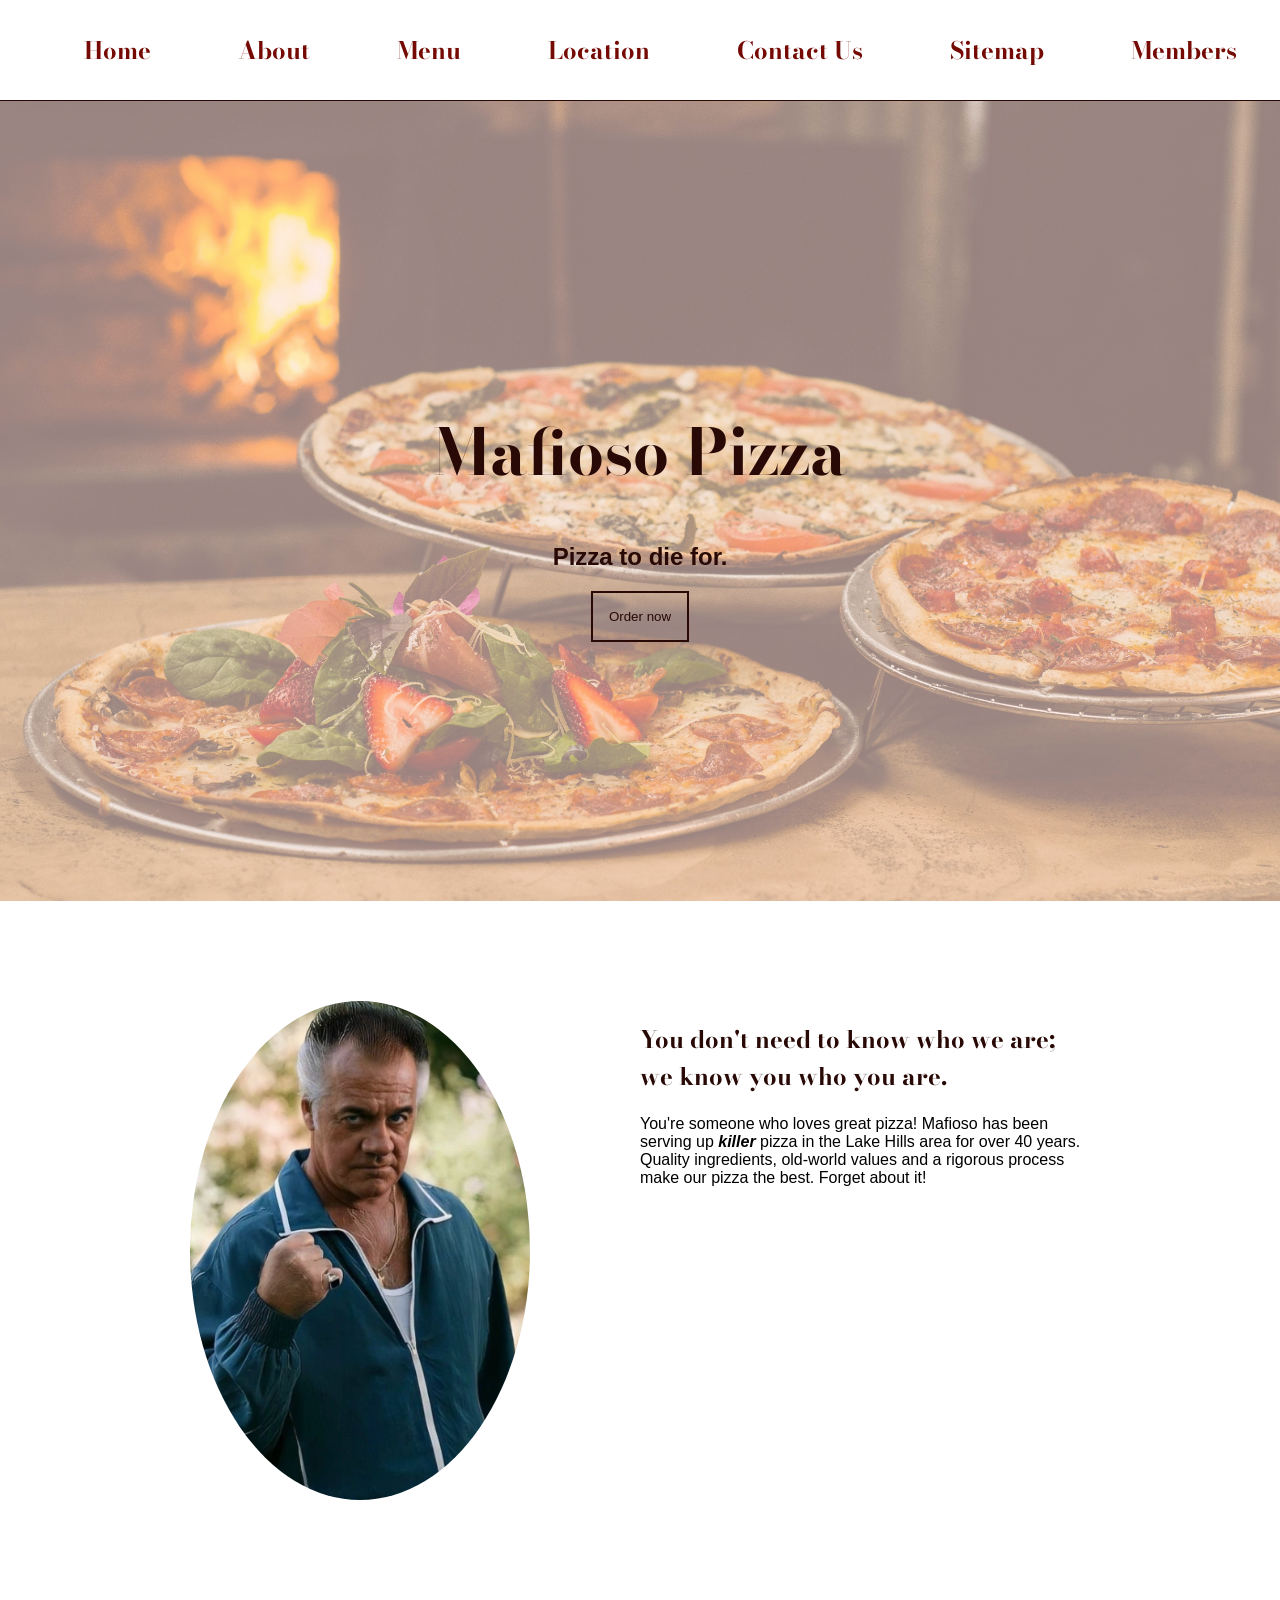
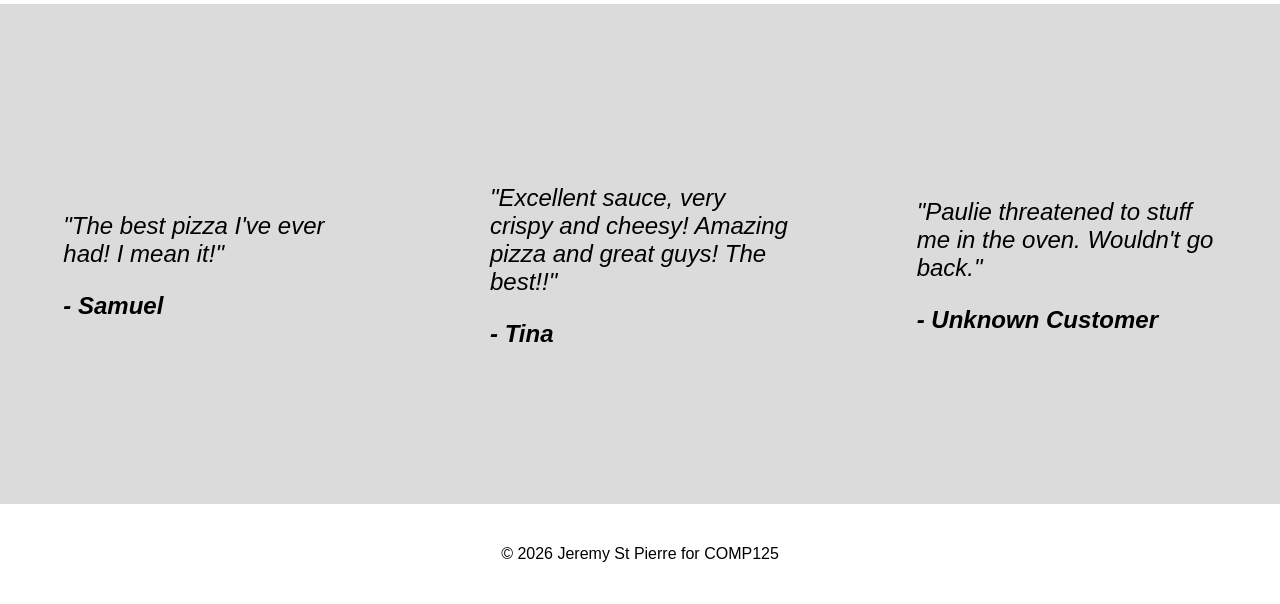
<file: index.html>
<!DOCTYPE html>
<html lang="en">
<head>
    <!-- 

    Author: Jeremy St Pierre #301540695 

    -->
    <meta charset="UTF-8">
    <meta name="viewport" content="width=device-width, initial-scale=1.0">
    <title>Mafioso Pizza</title>
    <link rel="stylesheet" type="text/css" href="main.css" />
    <link rel="preconnect" href="https://fonts.googleapis.com">
    <link rel="preconnect" href="https://fonts.gstatic.com" crossorigin>
    <link href="https://fonts.googleapis.com/css2?family=Bodoni+Moda:ital,opsz,wght@0,6..96,500;1,6..96,500&display=swap" rel="stylesheet">
</head>
<body>
    <nav>
        <ul id="navbar">
            <div><li class="bodoni"><a href="index.html">Home</a></li></div>
            <div><li class="bodoni"><a href="about.html">About</a></li></div>
            <div><li class="bodoni dropdown"><a href="#">Menu</a>
                <ul class="dropdown-content">
                    <li class="dropdown-link"><a href="menulist.html">Menu List</a></li>
                    <li class="dropdown-link"><a href="order.html">Order Now</a></li>
                    <li class="dropdown-link"><a href="calendar.html">Calendar</a></li>                
                </ul>
            </li></div>
            <div><li class="bodoni"><a href="location.html">Location</a></li></div>
            <div><li class="bodoni"><a href="contact.html">Contact Us</a></li></div>
            <div><li class="bodoni"><a href="sitemap.html">Sitemap</a></li></div>
            <div><li class="bodoni"><a href="assignment4.html">Members</a></li></div>
        </ul>
    </nav>
    <header>
        <div id="header-inner">
            <div>
                <h1 class="bodoni"> Mafioso Pizza</h1>
                <h2>Pizza to die for.</h2>
                <a href="order.html"><button>Order now</button></a>
            </div>
        </div>
    </header>
    <main>
        <section id="statement">
            <div><img src="images/paulie.webp"></div>
            <div>
                <h2 class="bodoni dr">You don't need to know who we are; we know you who you are.</h2>
                <p>You're someone who loves great pizza! Mafioso has been serving up <i><b>killer</b></i> pizza in the Lake Hills area for over 40 years. Quality ingredients, old-world values and a rigorous process make our pizza the best. Forget about it!</p>
            </div>
        </section>
        <section id="reviews">
            <div class="review">
                <span><p>"The best pizza I've ever had! I mean it!"</p><b> - Samuel</b></span>
            </div>
            <div class="review">
                <span><p>"Excellent sauce, very crispy and cheesy! Amazing pizza and great guys! The best!!"</p><b> - Tina</b></span>
            </div>
            <div class="review">
                <span><p>"Paulie threatened to stuff me in the oven. Wouldn't go back."</p><b> - Unknown Customer</b></span>
            </div>
        </section>
    </main>
    <footer>
        <p>&copy; 2026 Jeremy St Pierre for COMP125</p>
    </footer>
</body>
</html>
</file>
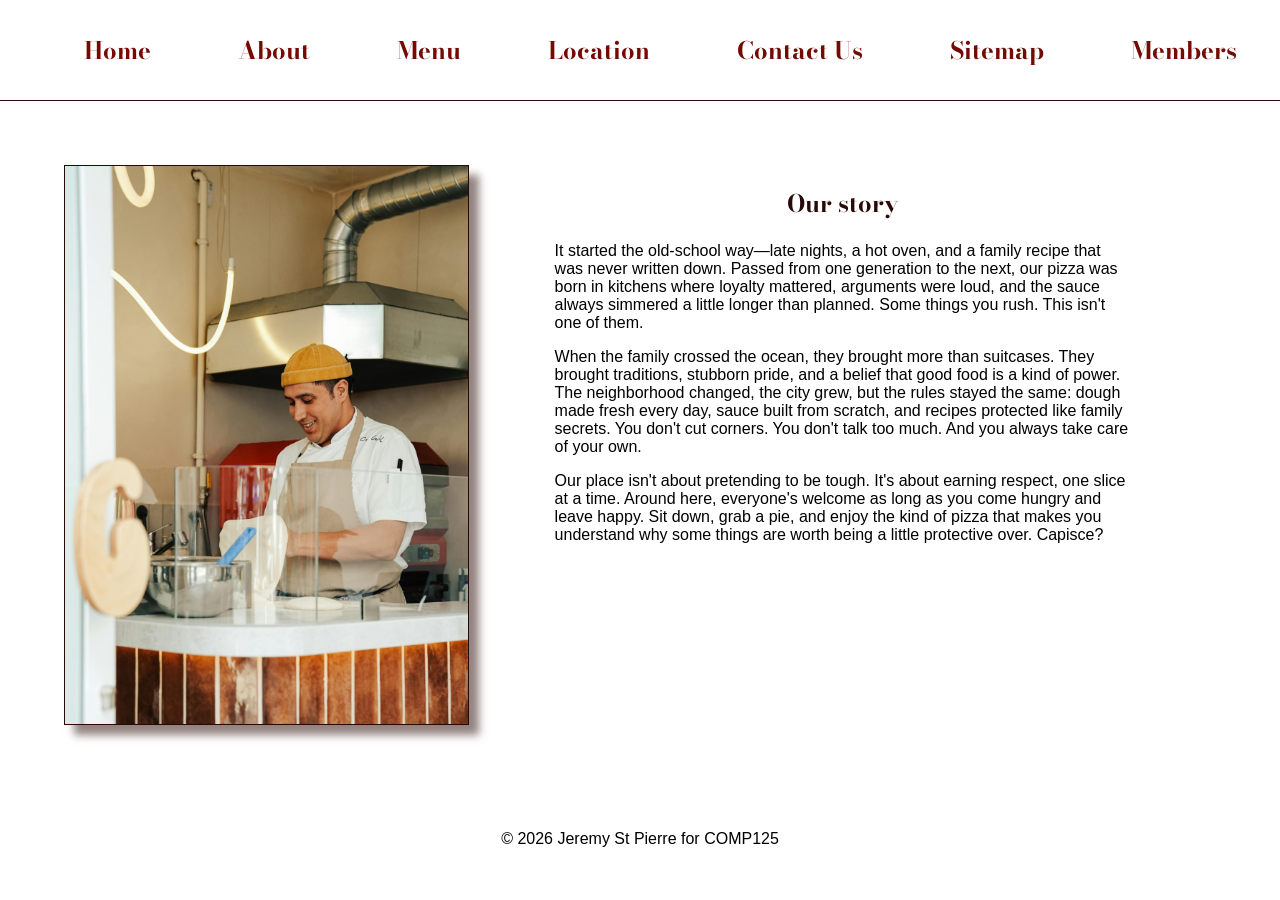
<file: about.html>
<!DOCTYPE html>
<html lang="en">
<head>
    <!-- 

    Author: Jeremy St Pierre #301540695 

    -->
    <meta charset="UTF-8">
    <meta name="viewport" content="width=device-width, initial-scale=1.0">
    <title>Mafioso Pizza</title>
    <link rel="stylesheet" type="text/css" href="main.css" />
    <link rel="preconnect" href="https://fonts.googleapis.com">
    <link rel="preconnect" href="https://fonts.gstatic.com" crossorigin>
    <link href="https://fonts.googleapis.com/css2?family=Bodoni+Moda:ital,opsz,wght@0,6..96,500;1,6..96,500&display=swap" rel="stylesheet">
</head>
<body>
    <nav>
        <ul id="navbar">
            <div><li class="bodoni"><a href="index.html">Home</a></li></div>
            <div><li class="bodoni"><a href="about.html">About</a></li></div>
            <div><li class="bodoni dropdown"><a href="#">Menu</a>
                <ul class="dropdown-content">
                    <li class="dropdown-link"><a href="menulist.html">Menu List</a></li>
                    <li class="dropdown-link"><a href="order.html">Order Now</a></li>
                    <li class="dropdown-link"><a href="calendar.html">Calendar</a></li>                
                </ul>
            </li></div>
            <div><li class="bodoni"><a href="location.html">Location</a></li></div>
            <div><li class="bodoni"><a href="contact.html">Contact Us</a></li></div>
            <div><li class="bodoni"><a href="sitemap.html">Sitemap</a></li></div>
            <div><li class="bodoni"><a href="assignment4.html">Members</a></li></div>
        </ul>
    </nav>
    <main>
        <section id="pizzaman">
            <img class="spice" src="images/chef.jpg">
            <div><h1 class="bodoni dr">Our story</h1>
                <p>It started the old-school way—late nights, a hot oven, and a family recipe that was never written down. Passed from one generation to the next, our pizza was born in kitchens where loyalty mattered, arguments were loud, and the sauce always simmered a little longer than planned. Some things you rush. This isn't one of them.</p>
                <p>When the family crossed the ocean, they brought more than suitcases. They brought traditions, stubborn pride, and a belief that good food is a kind of power. The neighborhood changed, the city grew, but the rules stayed the same: dough made fresh every day, sauce built from scratch, and recipes protected like family secrets. You don't cut corners. You don't talk too much. And you always take care of your own.</p>
                <p>Our place isn't about pretending to be tough. It's about earning respect, one slice at a time. Around here, everyone's welcome as long as you come hungry and leave happy. Sit down, grab a pie, and enjoy the kind of pizza that makes you understand why some things are worth being a little protective over. Capisce?</p>
            </div>
        </section>
    </main>
    <footer>
        <p>&copy; 2026 Jeremy St Pierre for COMP125</p>
    </footer>
</body>
</html>
</file>
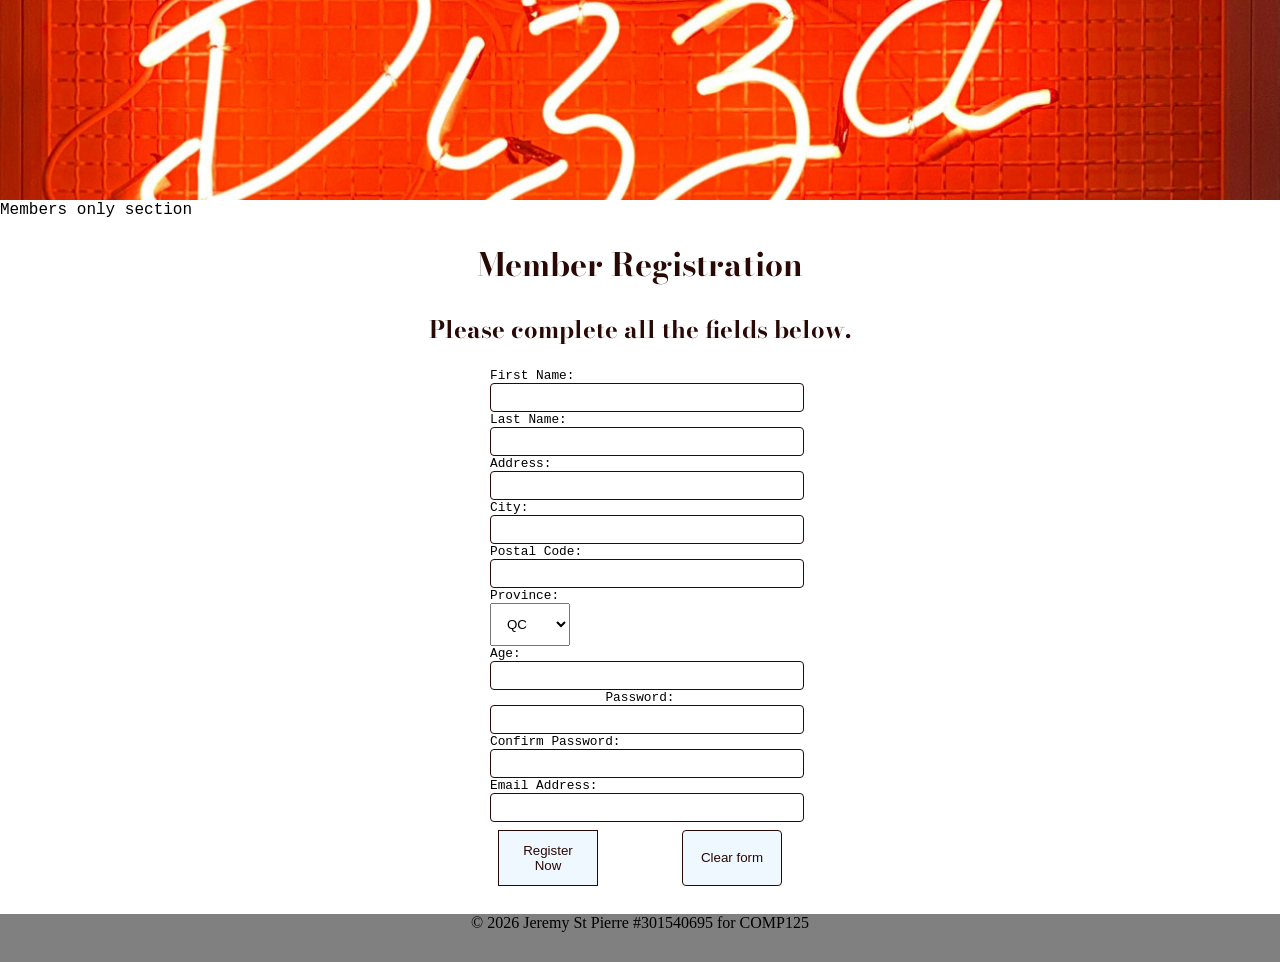
<file: assignment4.html>
<!DOCTYPE html>
<html lang="en">
<head>
    <!--
    
    Author: Jeremy St Pierre #301540695

    -->
    <meta charset="UTF-8">
    <meta name="viewport" content="width=device-width, initial-scale=1.0">
    <title>Assignment 4</title>
    <link href="https://fonts.googleapis.com/css2?family=Bodoni+Moda:ital,opsz,wght@0,6..96,500;1,6..96,500&display=swap" rel="stylesheet">
    <style type="text/css">
    body {
        margin: 0px;
        padding: 0px;
        overflow-x: hidden;
    }
    .bodoni {
        font-family: "Bodoni Moda", serif;
        font-optical-sizing: auto;
        font-weight: 700;
        font-style: normal;
    }
    .dr {
        color:#280905;
    }
    h1, h2 {
        text-align: center;
    }
    form {
        display: flex;
        flex-direction: column;
        width: 300px;
        margin: 20px auto;
    }
    input {
        width: 300px;
        padding: 6px;
        border: 1px solid #280905;
        border-radius: 4px;
        margin: 4px auto;
    }
    label, input {
        display: block;
        margin: 0px auto;
    }
    footer {
        height: 3rem;
        position: relative;
        bottom: 0px;
        width: 100vw;
        text-align: center;
        background-color: gray;
    }
    header {
        width: 100vw;
        height: 200px;
        background: url('pizzafive.jpg');
        background-size: cover;
        background-position: center;
    }
    #errors {
        font-size: 0.8em;
        font-family: 'Courier New', Courier, monospace;
        text-align: center;
    }
    select {
        width: 80px;
        padding: 12px;
    }
    label {
        font-size: 0.8em;
        font-family: 'Courier New', Courier, monospace;
    }
    .cour {
        font-family: 'Courier New', Courier, monospace;
    }
    #buttons {
        display: flex;
        flex: row;
        justify-content: space-between;
    }
    #buttons input, button {
        width: 100px;
        padding: 12px;
        background-color: aliceblue;
        color:#280905;
        border: 1px solid #280905;
        margin: 8px;
    }
    </style>
</head>
<body>
    <header>
    </header>
    <span class="cour">Members only section</span>
    <h1 class="bodoni dr">Member Registration</h1>
    <h2 class="bodoni dr">Please complete all the fields below.</h2>
    <span id="errors"></span>
    <form id="form">
        <div>
            <label for="firstname">First Name:</label>
            <input type="text" name="firstname" id="firstname" />
        </div>
        <div>
            <label for="lastname">Last Name:</label>
            <input type="text" id="lastname" name="lastname" />
        </div>
        <div>
            <label for="address">Address:</label>
            <input type="text" id="address" name="address" />
        </div>
        <div>
            <label for="city">City:</label>
            <input type="text" id="city" name="city" />
        </div>
        <div>
            <label for="postalcode">Postal Code:</label>
            <input type="text" id="postalcode" name="postalcode" />
        </div>
        <div>
        <label for="province">Province:</label>
            <select name="province" id="province">
                <option>QC</option>
                <option>ON</option>
                <option>MN</option>
                <option>SK</option>
                <option>AB</option>
                <option>BC</option>
            </select>
        </div>
        <div>
            <label for="age">Age:</label>
            <input type="number" name="age" id="age" min='18' />
        </div>
            <label for="password">Password:</label>
            <input type="password" id="password1" name="password1"/>
        <div>
            <label for="password2">Confirm Password:</label>
            <input type="password" id="password2" name="password2"/>
        </div>
        <div>
            <label for="email">Email Address:</label>
            <input type="email" id="email" name="email" />
        </div>
        <div id="buttons">
            <button type="button" id="submit">Register Now</button>
            <input type="reset" value="Clear form" id="clear" />
        </div>
    </form>
    <footer>
        <p>&copy; 2026 Jeremy St Pierre #301540695 for COMP125</p>
    </footer>
</body>
<script type="text/javascript" src="assignment4.js" defer >
</script>
</html>
</file>
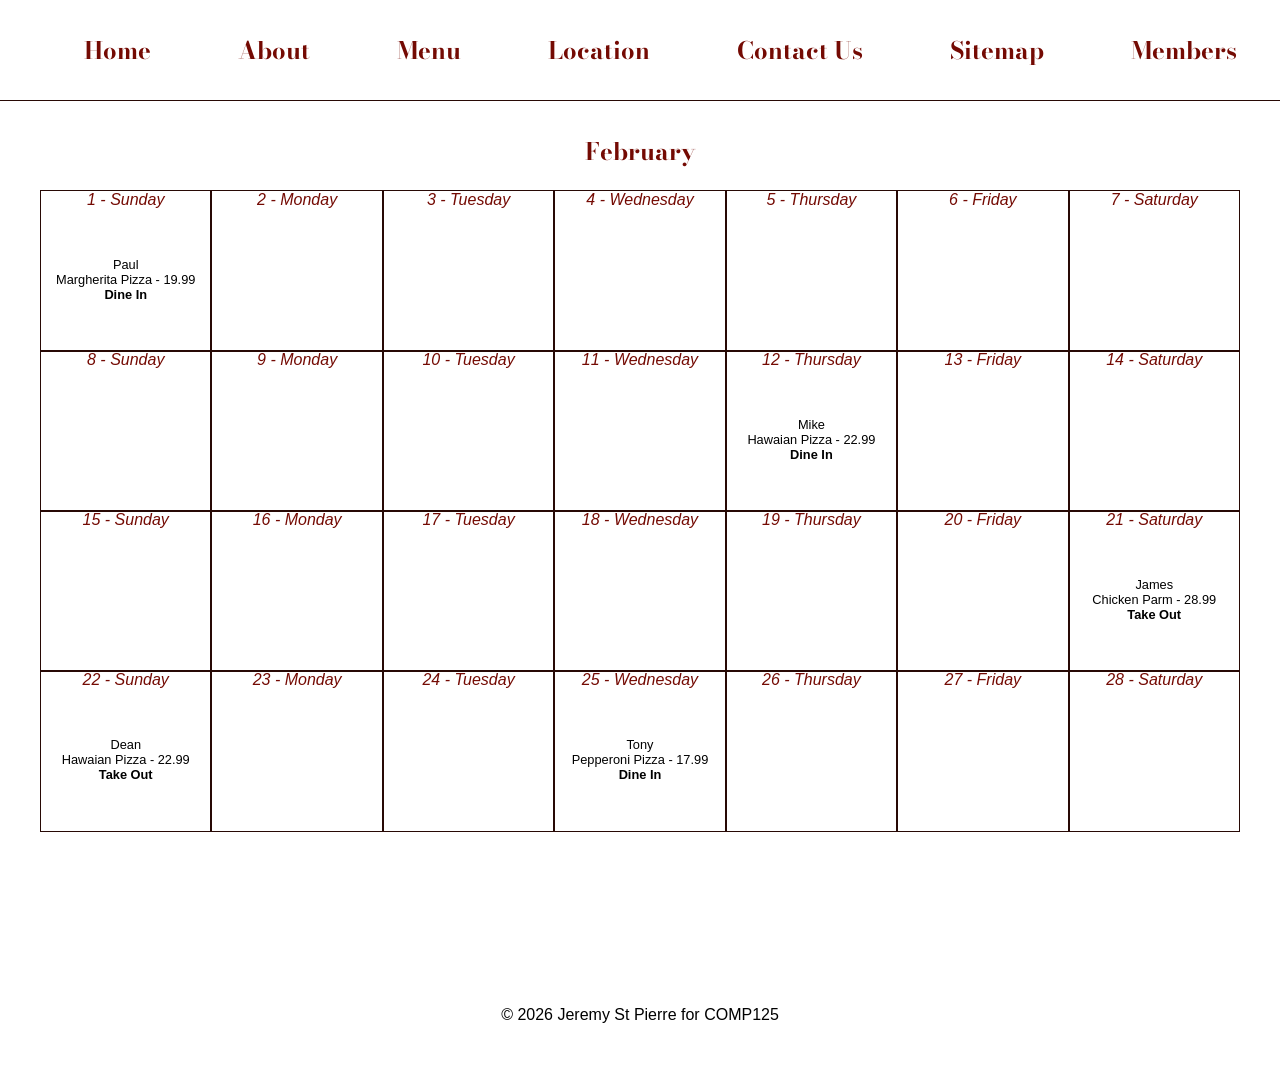
<file: calendar.html>
<!DOCTYPE html>
<html lang="en">
<head>
    <meta charset="UTF-8">
    <meta name="viewport" content="width=device-width, initial-scale=1.0">
    <title>Mafioso Pizza</title>
    <link rel="stylesheet" type="text/css" href="main.css" />
    <link rel="preconnect" href="https://fonts.googleapis.com">
    <link rel="preconnect" href="https://fonts.gstatic.com" crossorigin>
    <link href="https://fonts.googleapis.com/css2?family=Bodoni+Moda:ital,opsz,wght@0,6..96,500;1,6..96,500&display=swap" rel="stylesheet">
    <script type='text/javascript' src="calendar.js">
    </script>
</head>
<body>
    <nav>
        <ul id="navbar">
            <div><li class="bodoni"><a href="index.html">Home</a></li></div>
            <div><li class="bodoni"><a href="about.html">About</a></li></div>
            <div><li class="bodoni dropdown"><a href="#">Menu</a>
                <ul class="dropdown-content">
                    <li class="dropdown-link"><a href="menulist.html">Menu List</a></li>
                    <li class="dropdown-link"><a href="order.html">Order Now</a></li>
                    <li class="dropdown-link"><a href="calendar.html">Calendar</a></li>                
                </ul>
            </li></div>
            <div><li class="bodoni"><a href="location.html">Location</a></li></div>
            <div><li class="bodoni"><a href="contact.html">Contact Us</a></li></div>
            <div><li class="bodoni"><a href="sitemap.html">Sitemap</a></li></div>
            <div><li class="bodoni"><a href="assignment4.html">Members</a></li></div>
        </ul>
    </nav>
    <main>
        <section id="calendar">
            <h1 id="month-name" class="bodoni dr"></h1>
        </section>
    </main>
    <footer>
        <p>&copy; 2026 Jeremy St Pierre for COMP125</p>
    </footer>
</body>
<script type="text/javascript">
    populateCalendar(1);
</script>
</html>
<!-- 

Author: Jeremy St Pierre #301540695 

-->
</file>
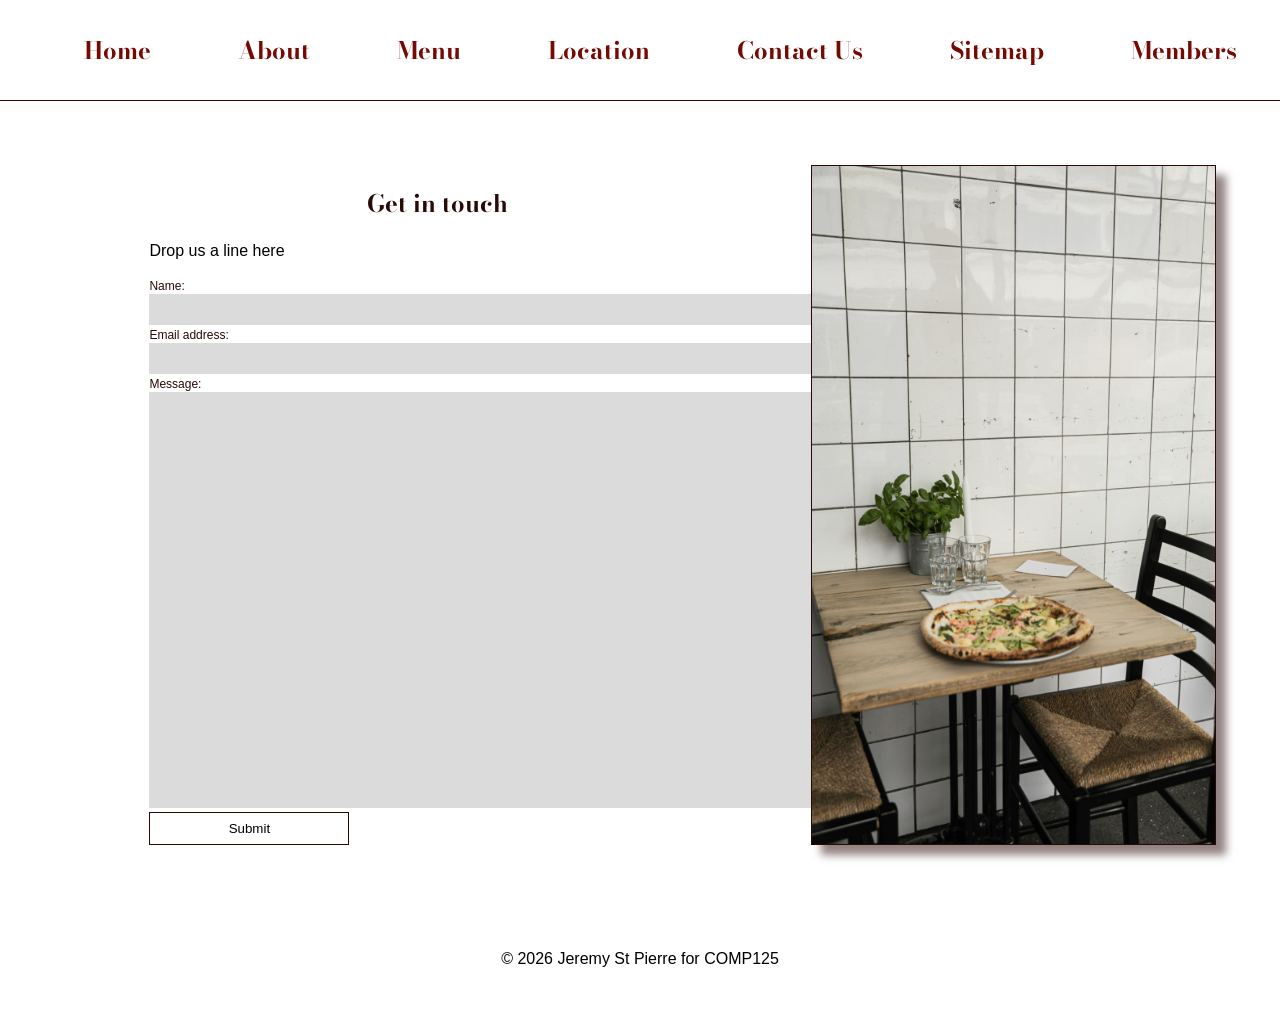
<file: contact.html>
<!DOCTYPE html>
<html lang="en">
<head>
    <!-- 

    Author: Jeremy St Pierre #301540695 

    -->
    <meta charset="UTF-8">
    <meta name="viewport" content="width=device-width, initial-scale=1.0">
    <title>Mafioso Pizza</title>
    <link rel="stylesheet" type="text/css" href="main.css" />
    <link rel="preconnect" href="https://fonts.googleapis.com">
    <link rel="preconnect" href="https://fonts.gstatic.com" crossorigin>
    <link href="https://fonts.googleapis.com/css2?family=Bodoni+Moda:ital,opsz,wght@0,6..96,500;1,6..96,500&display=swap" rel="stylesheet">
</head>
<body>
    <nav>
        <ul id="navbar">
            <div><li class="bodoni"><a href="index.html">Home</a></li></div>
            <div><li class="bodoni"><a href="about.html">About</a></li></div>
            <div><li class="bodoni dropdown"><a href="#">Menu</a>
                <ul class="dropdown-content">
                    <li class="dropdown-link"><a href="menulist.html">Menu List</a></li>
                    <li class="dropdown-link"><a href="order.html">Order Now</a></li>
                    <li class="dropdown-link"><a href="calendar.html">Calendar</a></li>                
                </ul>
            </li></div>
            <div><li class="bodoni"><a href="location.html">Location</a></li></div>
            <div><li class="bodoni"><a href="contact.html">Contact Us</a></li></div>
            <div><li class="bodoni"><a href="sitemap.html">Sitemap</a></li></div>
            <div><li class="bodoni"><a href="assignment4.html">Members</a></li></div>
        </ul>
    </nav>
    <main>
        <section id="contact">
            <div>
            <h1 class="bodoni dr">Get in touch</h1>
            <p>Drop us a line here</p>
                <form action="#">
                    <label for="name">Name:</label><br />
                    <input type="text" name="name" id="name">
                    <label for="email">Email address:</label><br />
                    <input type="email" id="email" name="email">
                    <label for="message">Message:</label><br />
                    <textarea name="message" id="message"></textarea><br />
                    <input type="submit" class="submit-button" value="Submit">
                </form>
            </div>
            <img class="spice" src="images/postcard.jpeg">
        </section>
    </main>
    <footer>
        <p>&copy; 2026 Jeremy St Pierre for COMP125</p>
    </footer>
</body>
</html>
</file>
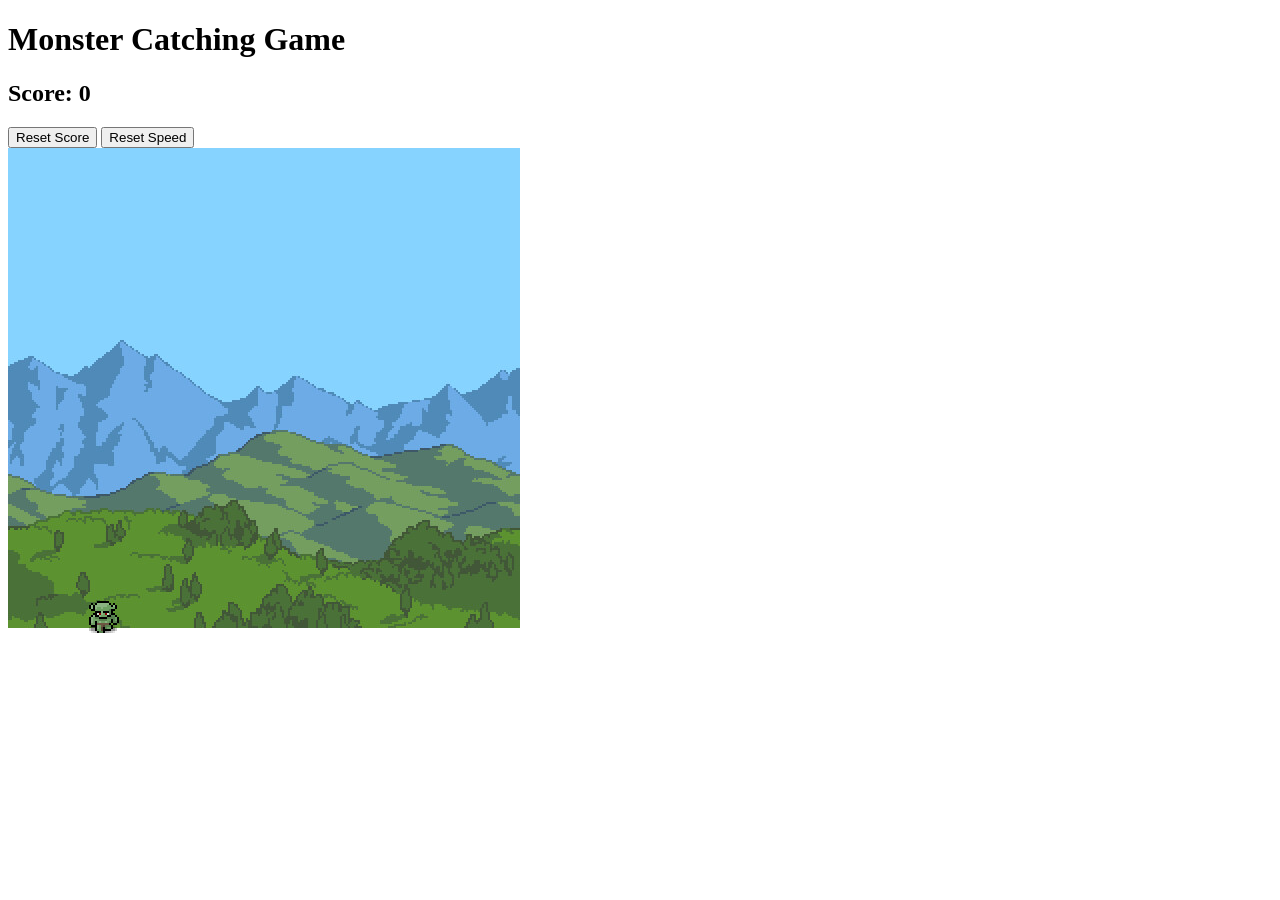
<file: game.html>
<!DOCTYPE html>
<html lang="en">
<head>
    <meta charset="UTF-8">
    <meta name="viewport" content="width=device-width, initial-scale=1.0">
    <title>Monster Catching Game</title>
    <style type="text/css">
        #gameboard {
            width: 512px;
            height: 480px;
            background-image: url('images/gamebg.jpg');
        }
    </style>
</head>
<body>
    <main>
        <h1>Monster Catching Game</h1>

        <h2 id="score">Score: 0</h2>
        <button id="reset">Reset Score</button>
        <button id="reset2">Reset Speed</button>
        <div id="gameboard"></div>
    </main>
</body>
<script type="text/javascript" src="game.js"></script>
</html>
</file>
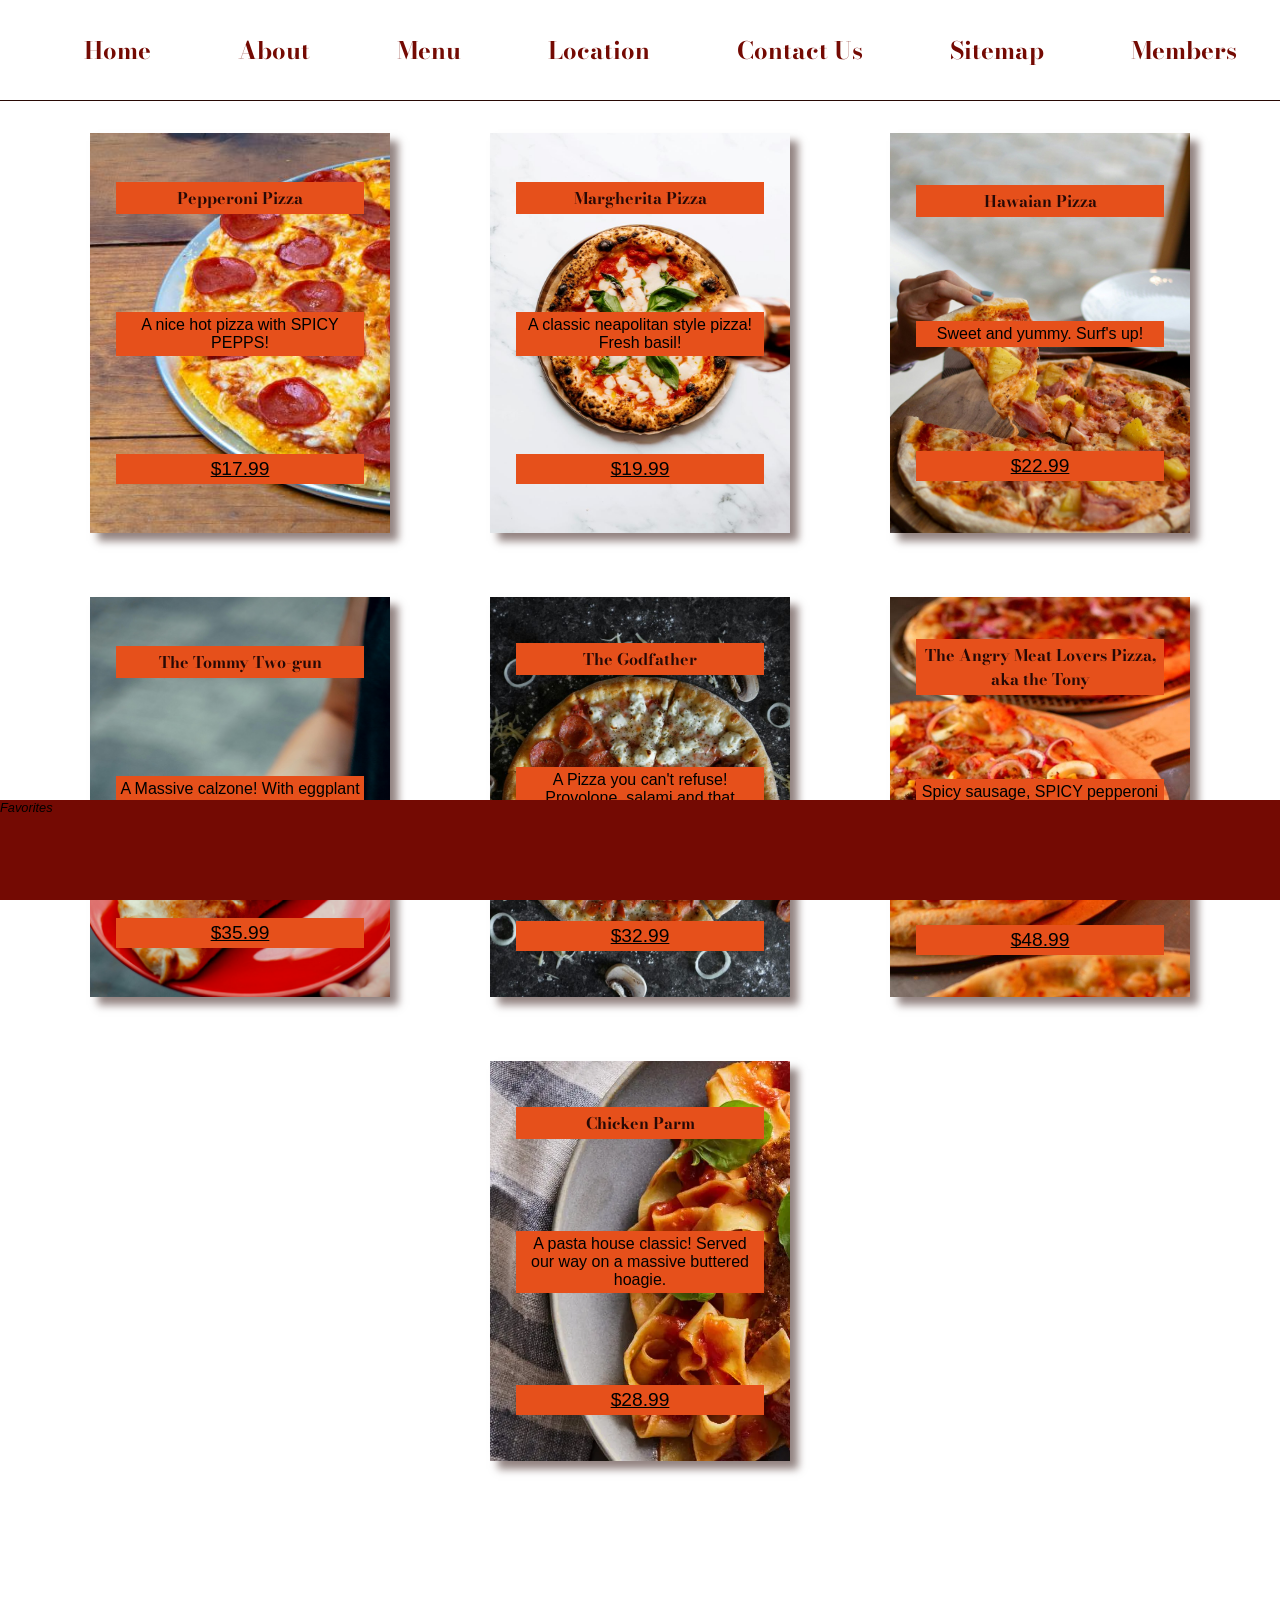
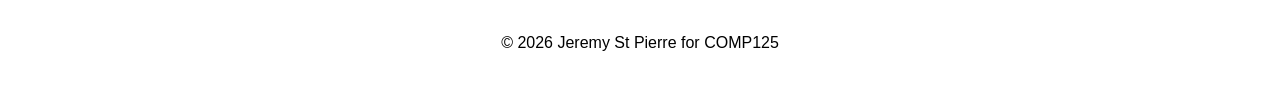
<file: menulist.html>
<!DOCTYPE html>
<html lang="en">
<head>
    <!-- 

    Author: Jeremy St Pierre #301540695 

    -->
    <meta charset="UTF-8">
    <meta name="viewport" content="width=device-width, initial-scale=1.0">
    <title>Mafioso Pizza</title>
    <link rel="stylesheet" type="text/css" href="main.css" />
    <link rel="preconnect" href="https://fonts.googleapis.com">
    <link rel="preconnect" href="https://fonts.gstatic.com" crossorigin>
    <link href="https://fonts.googleapis.com/css2?family=Bodoni+Moda:ital,opsz,wght@0,6..96,500;1,6..96,500&display=swap" rel="stylesheet">
    <script type='text/javascript' src="gallery.js">
    </script>
    <style type="text/css">
        .img-window {
            z-index: 999;
            position:fixed;
            height: 90vh;
            width: auto;
            margin: 0px auto;
        }
        .img-full {
            height: 100%;
            width: auto;
        }
        .exit-button {
            z-index: 1000;
            position: relative;
            right: 0px;
            width: 50px;
            height: 50px;
            border-radius: 0px;
            background-color: #280905;
            color: white;
            border: 1px solid white;
            display: block;
        }
        .fav-button {
            z-index: 1000;
            position: relative;
            right: 100%;
            width: 100px;
            height: 50px;
            border-radius: 0px;
            background-color: #280905;
            color: white;
            border: 1px solid white;
        }
        #favorites {
            position: sticky;
            bottom: 0px;
            height: 100px;
            width: 100%;
            background-color: #740A03;
            display: flex;
            flex-direction: row;
            padding: 0px;
        }
        .fav-thumb {
            width: 50px;
            height: 50px;
            margin: 10px;
        }
        .remove-button {
            height: 20px;
            color: #280905;
            border: 1px solid #280905;
            position: relative;
            top: 5px;
        }
        #favorites span {
            font-size: 0.8rem;
            font-style: italic;
            margin: 0px;
        }
    </style>
</head>
<body>
    <nav>
        <ul id="navbar">
            <div><li class="bodoni"><a href="index.html">Home</a></li></div>
            <div><li class="bodoni"><a href="about.html">About</a></li></div>
            <div><li class="bodoni dropdown"><a href="#">Menu</a>
                <ul class="dropdown-content">
                    <li class="dropdown-link"><a href="menulist.html">Menu List</a></li>
                    <li class="dropdown-link"><a href="order.html">Order Now</a></li>
                    <li class="dropdown-link"><a href="calendar.html">Calendar</a></li>                
                </ul>
            </li></div>
            <div><li class="bodoni"><a href="location.html">Location</a></li></div>
            <div><li class="bodoni"><a href="contact.html">Contact Us</a></li></div>
            <div><li class="bodoni"><a href="sitemap.html">Sitemap</a></li></div>
            <div><li class="bodoni"><a href="assignment4.html">Members</a></li></div>
        </ul>
    </nav>
    <main>
        <section id="menu">
            
        </section>
        <section id="favorites">
        <span>Favorites</span>
        </section>
    </main>
    <footer>
        <p>&copy; 2026 Jeremy St Pierre for COMP125</p>
    </footer>
</body>
<script type="text/javascript">
    populateMenu();
</script>
</html>
</file>
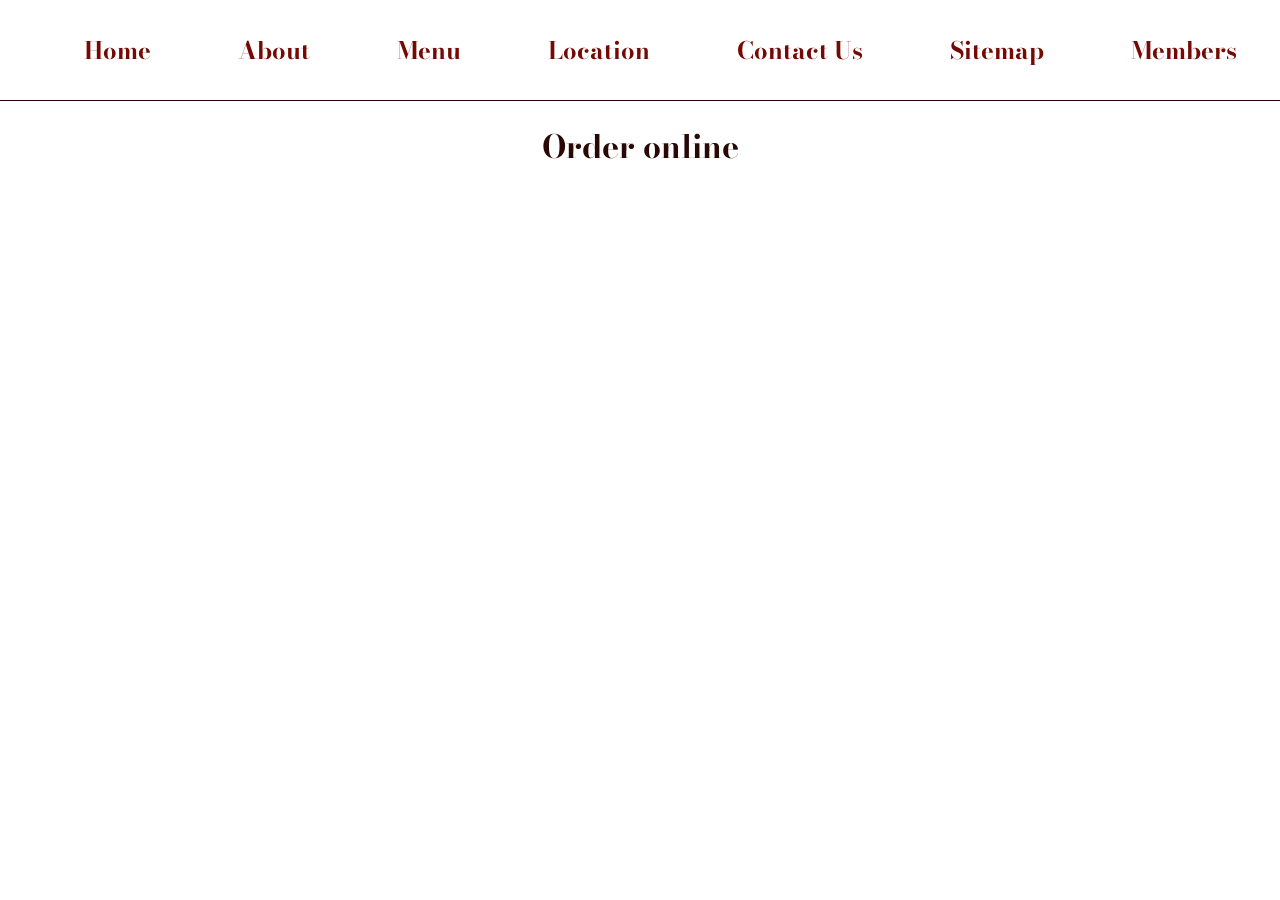
<file: order.html>
<!DOCTYPE html>
<html lang="en">
<head>
    <!-- 

    Author: Jeremy St Pierre #301540695 

    -->
    <meta charset="UTF-8">
    <meta name="viewport" content="width=device-width, initial-scale=1.0">
    <title>Mafioso Pizza</title>
    <link rel="stylesheet" type="text/css" href="main.css" />
    <link rel="preconnect" href="https://fonts.googleapis.com">
    <link rel="preconnect" href="https://fonts.gstatic.com" crossorigin>
    <link href="https://fonts.googleapis.com/css2?family=Bodoni+Moda:ital,opsz,wght@0,6..96,500;1,6..96,500&display=swap" rel="stylesheet">
    <script type='text/javascript' src="order.js">
    </script>
</head>
<body>
    <nav>
        <ul id="navbar">
            <div><li class="bodoni"><a href="index.html">Home</a></li></div>
            <div><li class="bodoni"><a href="about.html">About</a></li></div>
            <div><li class="bodoni dropdown"><a href="#">Menu</a>
                <ul class="dropdown-content">
                    <li class="dropdown-link"><a href="menulist.html">Menu List</a></li>
                    <li class="dropdown-link"><a href="order.html">Order Now</a></li>
                    <li class="dropdown-link"><a href="calendar.html">Calendar</a></li>                
                </ul>
            </li></div>
            <div><li class="bodoni"><a href="location.html">Location</a></li></div>
            <div><li class="bodoni"><a href="contact.html">Contact Us</a></li></div>
            <div><li class="bodoni"><a href="sitemap.html">Sitemap</a></li></div>
            <div><li class="bodoni"><a href="assignment4.html">Members</a></li></div>
        </ul>
    </nav>
    <main>
        <h1 class="bodoni dr">Order online</h1>
        <section id="orderform">
            <form id="order-form">

            </form>
            <div id="order-display">
                <span id="order-list"></span>
                <br />
                <span id="subtotal"></span><br />
                <span id="HST"></span><br />
                <span id="total"></span><br />
            </div>
        </section>
    </main>
</body>
<script type="text/javascript">
    populateForm();
</script>
</html>
</file>
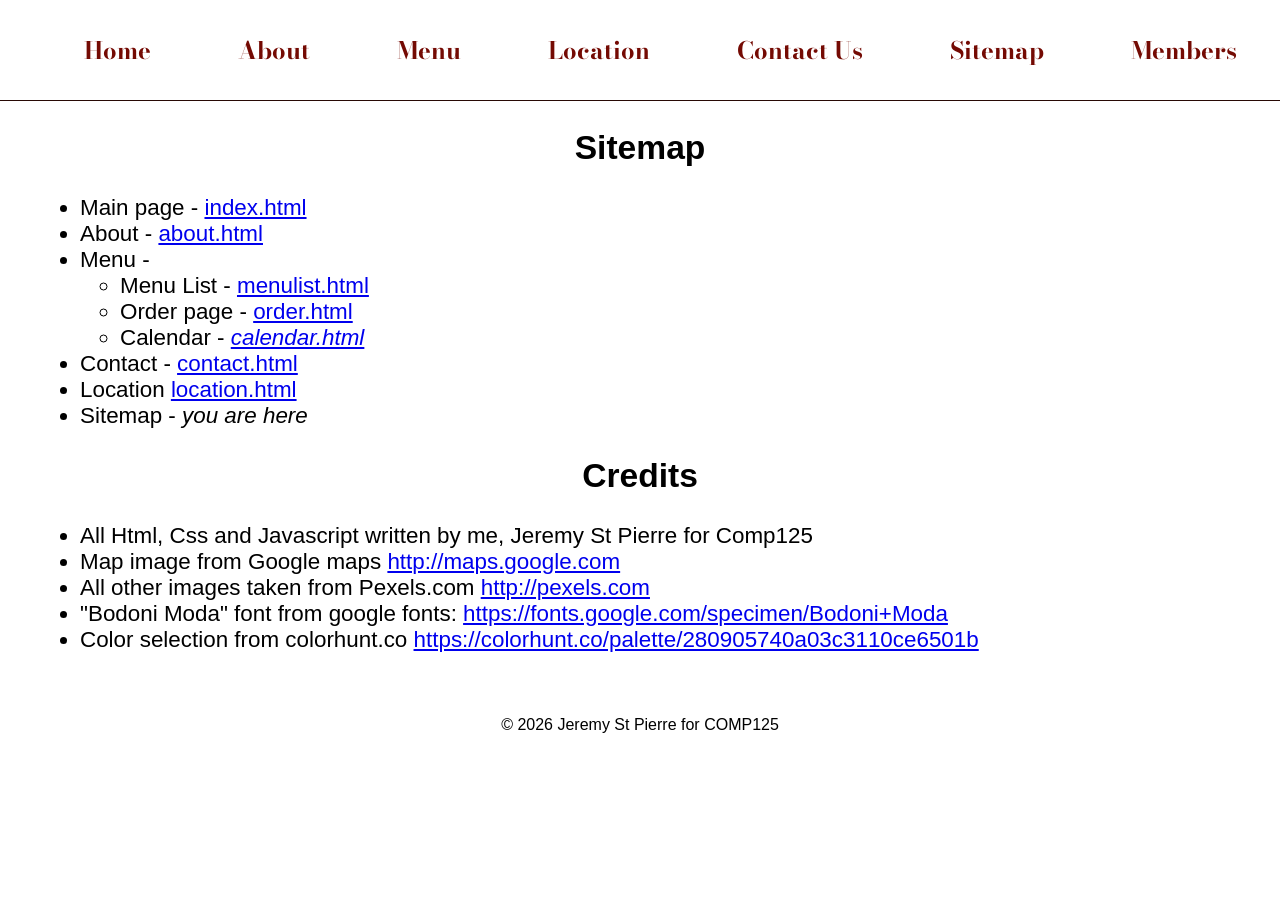
<file: sitemap.html>
<!DOCTYPE html>
<html lang="en">
<head>
    <!-- 

    Author: Jeremy St Pierre #301540695 

    -->
    <meta charset="UTF-8">
    <meta name="viewport" content="width=device-width, initial-scale=1.0">
    <title>Mafioso Pizza</title>
    <link rel="stylesheet" type="text/css" href="main.css" />
    <link rel="preconnect" href="https://fonts.googleapis.com">
    <link rel="preconnect" href="https://fonts.gstatic.com" crossorigin>
    <link href="https://fonts.googleapis.com/css2?family=Bodoni+Moda:ital,opsz,wght@0,6..96,500;1,6..96,500&display=swap" rel="stylesheet">
    <script type='text/javascript' src="order.js">
    </script>
</head>
<body>
    <nav>
        <ul id="navbar">
            <div><li class="bodoni"><a href="index.html">Home</a></li></div>
            <div><li class="bodoni"><a href="about.html">About</a></li></div>
            <div><li class="bodoni dropdown"><a href="#">Menu</a>
                <ul class="dropdown-content">
                    <li class="dropdown-link"><a href="menulist.html">Menu List</a></li>
                    <li class="dropdown-link"><a href="order.html">Order Now</a></li>
                    <li class="dropdown-link"><a href="calendar.html">Calendar</a></li>                
                </ul>
            </li></div>
            <div><li class="bodoni"><a href="location.html">Location</a></li></div>
            <div><li class="bodoni"><a href="contact.html">Contact Us</a></li></div>
            <div><li class="bodoni"><a href="sitemap.html">Sitemap</a></li></div>
            <div><li class="bodoni"><a href="assignment4.html">Members</a></li></div>
        </ul>
    </nav>
    <main>
        <section id="sitemap">
            <h1>Sitemap</h1>
            <ul>
                <li>Main page - <a href="index.html">index.html</a></li>
                <li>About - <a href="about.html">about.html</a></li>
                <li>Menu - 
                    <ul>
                        <li>Menu List - <a href="menulist.html">menulist.html</a></li>
                        <li>Order page - <a href="order.html">order.html</a></li>
                        <li>Calendar - <i><a href="calendar.html">calendar.html</a></i></li>
                    </ul>
                </li>
                <li>Contact - <a href="contact.html">contact.html</a></li>
                <li>Location <a href="location.html">location.html</a></li>
                <li>Sitemap - <i>you are here</i>
            </ul>
        </section>
        <section id="credits">
            <h1>Credits</h1>
            <ul>
                <li>All Html, Css and Javascript written by me, Jeremy St Pierre for Comp125</li>
                <li>Map image from Google maps <a href="http://maps.google.com">http://maps.google.com</a></li>
                <li>All other images taken from Pexels.com <a href="http://pexels.com">http://pexels.com</a></li>
                <li>"Bodoni Moda" font from google fonts: <a href="https://fonts.google.com/specimen/Bodoni+Moda">https://fonts.google.com/specimen/Bodoni+Moda</a></li>
                <li>Color selection from colorhunt.co <a href="https://colorhunt.co/palette/280905740a03c3110ce6501b">https://colorhunt.co/palette/280905740a03c3110ce6501b</a></li>
            </ul>
        </section>
    </main>
    <footer>
        <p>&copy; 2026 Jeremy St Pierre for COMP125</p>
    </footer>
</body>
<script type="text/javascript">
</script>
</html>
</file>
<file: main.css>
body {
    margin: 0px;
    padding: 0px;
    font-family:Verdana, Geneva, Tahoma, sans-serif;
}

.bodoni {
  font-family: "Bodoni Moda", serif;
  font-optical-sizing: auto;
  font-weight: 700;
  font-style: normal;
}

.dr {
    color:#280905;
}
nav {
    display: flex;
    flex-direction: row;
    width: 100%;
    height: 100px;
    margin: 0px auto;
    border-bottom: 1px solid #280905;
}

#navbar {
    list-style-type: none;
    margin: 0px auto;
    display: flex;
    flex-direction: row;
    justify-content: space-around;
    align-items: center;
    width: 100%;
    font-size: 24px;
}

#navbar a {
    color: #740A03;
    text-decoration: none;
    size: 24px;
}

#navbar a:hover {
    text-decoration: underline;
    margin: 0px auto;
}

.dropdown {
    position: relative;
}

.dropdown-content {
    display: none;
    background-color: #FFF;
    color: #280905;
    list-style-type: none;
    width: 300%;
}

.dropdown-content li {
    padding: 8px;
}
.dropdown-li:hover {
    background-color: #DBDBDB
}

.dropdown:hover .dropdown-content {
    display: block;
    position: absolute;
}

header {
    margin: 0px auto;
    padding: 0px;
    width: 100%;
    height: 800px;
    background-image: url("images/pizza.jpg");
    background-size: cover;

}

header h1 {
font-size: 64px;
}

#header-inner{
    margin: 0px auto;
    width: 100%;
    height: 100%;
    background-color: rgba(255,229,229,0.5);
    color: #280905;
    text-align: center;
    display: flex;
    justify-content: center;
    align-items: center;
}

#header-inner button {
    background: none;
    color:#280905;
    border: 2px solid #280905;
    margin: 0px auto;
    padding: 16px;
    text-align: center;

}

#statement {
    width: 900px;
    margin: 100px auto;
    display: flex;
    flex-direction: row;
    justify-content: space-between;
}
#statement div {
    width: 50%;
}
#statement img {
    border-radius: 50%;
}

#reviews {
    display: flex;
    flex-direction: row;
    justify-content: space-around;
    align-items: center;
    background-color: #DBDBDB;
    height:500px;
}

#reviews div {
    width: 300px;
}

#reviews span {
    font-size: 24px;
    font-style: italic;
}

#reviews b {
    font-style: none;
    font-weight: bold;
}

#pizzaman, #location, #contact {
    margin: 0px auto;
    padding: 64px;
    display: flex;
    flex-direction: row;
    justify-content: space-around;
}

#pizzaman div, #contact div {
    width: 50%;
    margin: 0px auto;
}
.spice{
    width: 35%;
    border: 1px solid #280905;
    box-shadow: 10px 10px 8px rgba(40, 9, 5, 0.5);
}

#location {
    text-align: center;
}

#map-container {
    width: 700px;
    height: 400px;
    border: 1px solid black;
}

#route-box {
    width: 700px;
}

input {
    width: 800px;
    padding: 8px;
    background-color: #DBDBDB;
    border: none;
    display: block;
}

textarea {
    width: 800px;
    height: 400px;
    padding: 8px;
    background-color: #DBDBDB;
    border: none;
}

.submit-button {
    background: none;
    border: 1px solid #280905;
    padding: 8px;
    width: 200px;
}

label {
    color:#280905;
    font-size:12px;
}

footer {
    margin: 0px;
    padding: 0px;
    height: 100px;
    text-align: center;
    display: flex;
    flex-direction: column;
    justify-content: center;
}

#orderform {
    width: 1200px;
    margin: 32px auto;

}

.order-row {
    display: flex;
    flex-direction: row;
    color: #280905;
    padding: 12px;
    justify-content: space-between;
}

.order-column1 {
    width: 50%;
}

.order-column2, .order-column3 {
    width: 25%;
}

.even {
    background-color: #DBDBDB;
}
h1 {
    text-align: center;
}
.add-button {
    border: 1px solid #740A03;
    color:#740A03;
    padding: 4px;
    background: none;
}
.add-button:hover {
    box-shadow: 2px 2px 2px #280905;
}

.add-button:active {
    background-color: #280905;
}
.order-item {
    font-size: 0.8rem;
    font-weight: bold;
}
#total {
    text-decoration: underline;
    color: #740A03;
}

#menu {
    display: flex;
    flex-direction: row;
    flex-wrap: wrap;
    width: 1200px;
    margin: 0px auto;
    justify-content: space-around;
}

.menu-card {
    margin: 32px 32px;
    width: 300px;
    height: 400px;
    box-shadow: 8px 8px 8px rgba(40, 9, 5, 0.5);
    background-size: cover;
    display: flex;
    flex-direction: column;
    justify-content: space-around;
    text-align: center;
}

.menu-card p, .menu-card span {
    margin: 0px auto;
    width: 80%;
    padding: 4px;
    background-color: #E6501B;
}

.menu-price {
    font-size: 1.2rem;
    text-decoration: underline;
}

#sitemap, #credits {
    font-size: 1.4em;
    width: 1200px;
    margin: 0px auto;
}

/* calendar css BEGINS HERE */
#month-name {
    color: #740A03;
}
#calendar {
    width: 1200px;
    margin: 32px auto;
    height: 800px;
}

.week {
    width: 100%;
    height: 20%;
    display: flex;
    flex-direction: row;    
}

.day {
    width: 15%;
    height: 100%;
    border: 1px solid #280905;
    display: flex;
    flex-direction: column;
}

.date-header {
    color:#740A03;
    font-style: italic;
    margin: 0px auto;
    text-align: center;
}

.cal-order {
    margin: auto auto;
    text-align: center;
    font-size: 0.8em;
}
</file>
